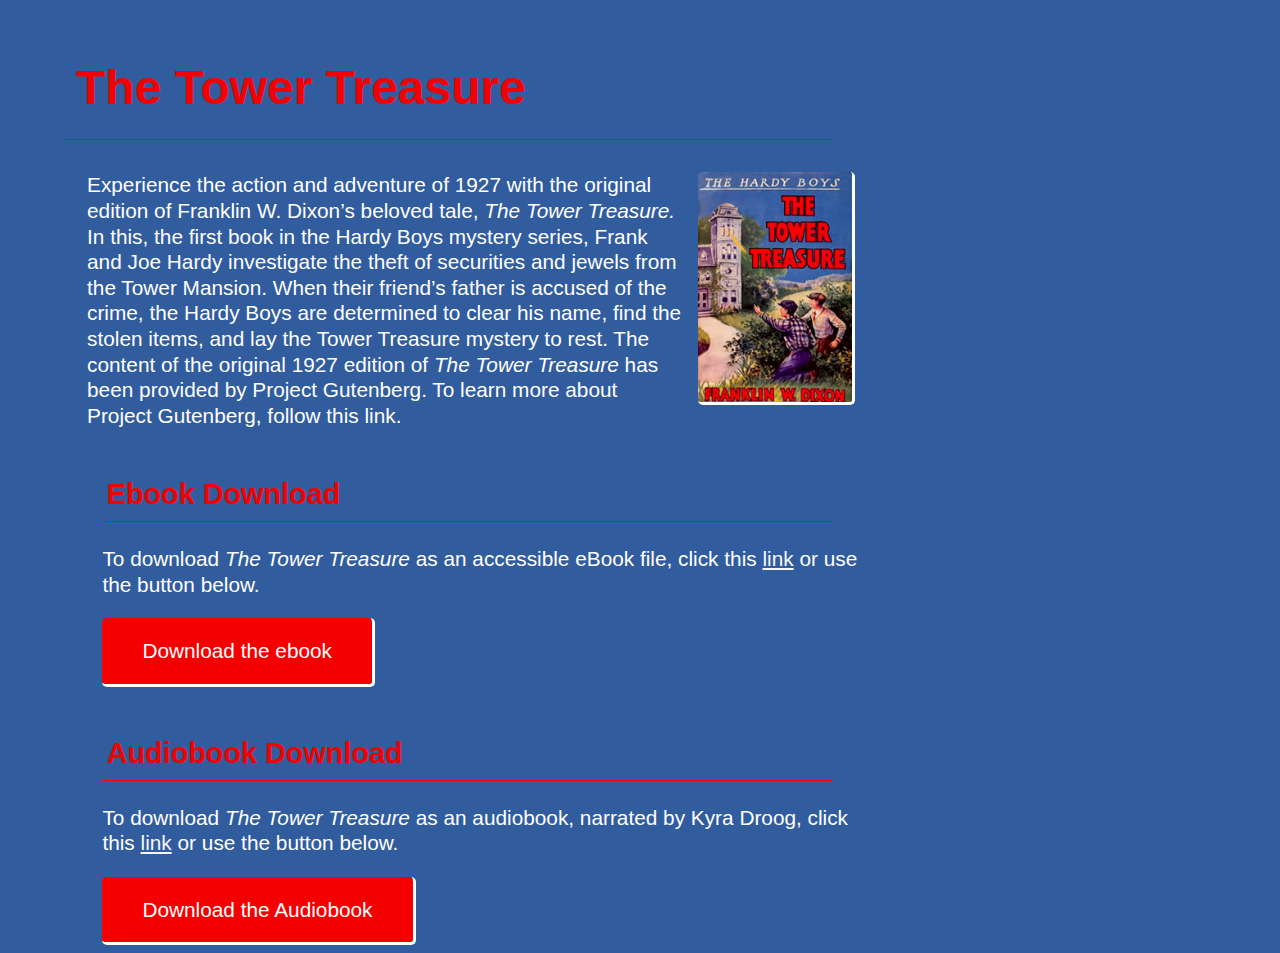
<file: index.html>
<html lang="en">
  <head>
    <meta charset="UTF-8">
    <meta name="viewport" content="width=device-width, initial-scale=1.0">
    <title>Document</title>
    <link rel="stylesheet" href="WebsiteStyle.css">
  </head>
  <style>
    
body {
  background-color: #315c9d;
  width: 60%;
  margin-left: 5%;
  margin-right: 15%;
  line-height: 160%;
}

h1 {
  font-family: "Titan One", Arial;
  font-size: 3em;
  font-weight: bold;
  line-height: 160%;
  color: #f50000;
  padding: 0.25em;
  margin-top: 5%;
  border-bottom: 1px red solid;
}

h2 {
  font-family: "Titan One", Arial;
  font-size: 1.8em;
  font-weight: bold;
  line-height: 160%;
  color: #f50000;
  padding: 0.15em;
  margin-top: 5%;
  margin-left: 5%;
  border-bottom: 1px red solid;
}

p {
  width: 100%;
  font-family: sans-serif;
  font-size: 1.3em;
  font-weight: normal;
  margin-left: 5%;
  color: white;
}

#general{
  width: 100%;
  font-family: sans-serif;
  font-size: 1.3em;
  font-weight: normal;
  margin-left: 3%;
  color: white;
}

img {
  float: right;
  margin: 0px 0px 15px 20px;
  border-right: 3px white solid;
  border-bottom: 3px white solid;
  border-radius: 5px;
  max-width: 20%;
  height: auto;
  aspect-ratio: initial;
}

#Cover {
  float: right;    
  margin: 0 0 0 15px;
}

.button {
  margin-left: 5%;
  aspect-ratio: auto;
  background-color: #f50000;
  border-right: 3px white solid;
  border-bottom: 3px white solid;
  border-radius: 5px;
  font-family: sans-serif;
  font-weight: normal;
  color: white;
  padding: 20px 40px;
  text-align: center;
  text-decoration: none;
  display: inline-block;
  font-size: 1.3em;
}


a.customlink:link {color:whitesmoke;}
a.customlink:visited {color:#f50000; font-size: 1.3em;}
a.customlink:hover {color:#f50000; font-style:italic;}

  </style>
<body>
<h1>The Tower Treasure</h1>
<p id="General"><img src="TowerTreasureCover.jpg" alt="Black and white image of Frank Hardy holding a wig, with his brother Joe standing behind him looking over his shoulder."id="Cover">
Experience the action and adventure of 1927 with the original edition of Franklin W. Dixon’s beloved tale, <em>The Tower Treasure.</em> In this, the first book in the Hardy Boys mystery series, Frank and Joe Hardy investigate the theft of securities and jewels from the Tower Mansion. When their friend’s father is accused of the crime, the Hardy Boys are determined to clear his name, find the stolen items, and lay the Tower Treasure mystery to rest. 
The content of the original 1927 edition of <em>The Tower Treasure</em> has been provided by Project Gutenberg. To learn more about Project Gutenberg, follow this link. 
  
</p>

<h2>Ebook Download</h2>
<p>To download <em>The Tower Treasure</em> as an accessible eBook file, click this <a class="customlink" href="https://github.com/k1mvn/Team-Thistle/blob/main/TheTowerTreasure.epub?raw=true">link</a> or use the button below. </p>
<a href="https://github.com/k1mvn/Team-Thistle/blob/main/TheTowerTreasure.epub?raw=true" class="button">Download the ebook</a>

<h2>Audiobook Download</h2>
<p>To download <em>The Tower Treasure</em> as an audiobook, narrated by Kyra Droog, click this <a class="customlink" href="https://github.com/k1mvn/Team-Thistle/blob/main/TheTowerTreasure-Audiobook.mp3?raw=true">link</a> or use the button below. </p>
<a href="https://github.com/k1mvn/Team-Thistle/blob/main/TheTowerTreasure-Audiobook.mp3?raw=true" class="button">Download the Audiobook</a>
</body>
</html>
</file>
<file: WebsiteStyle.css>
body {
  background-color: #315c9d;
  width: 60%;
  margin-left: 5%;
  margin-right: 15%;
  line-height: 160%;
}

h1 {
  font-family: "Titan One", Arial;
  font-size: 3em;
  font-weight: bold;
  line-height: 160%;
  color: #f50000;
  padding: 0.25em;
  margin-top: 5%;
  border-bottom: 1px red solid;
}

h2 {
  font-family: "Titan One", Arial;
  font-size: 1.8em;
  font-weight: bold;
  line-height: 160%;
  color: #f50000;
  padding: 0.15em;
  margin-top: 5%;
  margin-left: 5%;
  border-bottom: 1px red solid;
}

p {
  width: 100%;
  font-family: sans-serif;
  font-size: 1.3em;
  font-weight: normal;
  margin-left: 5%;
  color: white;
}

#general{
  width: 100%;
  font-family: sans-serif;
  font-size: 1.3em;
  font-weight: normal;
  margin-left: 3%;
  color: white;
}

img {
  float: right;
  margin: 0px 0px 15px 20px;
  border-right: 3px white solid;
  border-bottom: 3px white solid;
  border-radius: 5px;
  max-width: 20%;
  height: auto;
  aspect-ratio: initial;
}

#Cover {
  float: right;    
  margin: 0 0 0 15px;
}

.button {
  margin-left: 5%;
  aspect-ratio: auto;
  background-color: #f50000;
  border-right: 3px white solid;
  border-bottom: 3px white solid;
  border-radius: 5px;
  font-family: sans-serif;
  font-weight: normal;
  color: white;
  padding: 20px 40px;
  text-align: center;
  text-decoration: none;
  display: inline-block;
  font-size: 1.3em;
}


a.customlink:link {color:whitesmoke;}
a.customlink:visited {color:#f50000; font-size: 1.3em;}
a.customlink:hover {color:#f50000; font-style:italic;}
</file>
